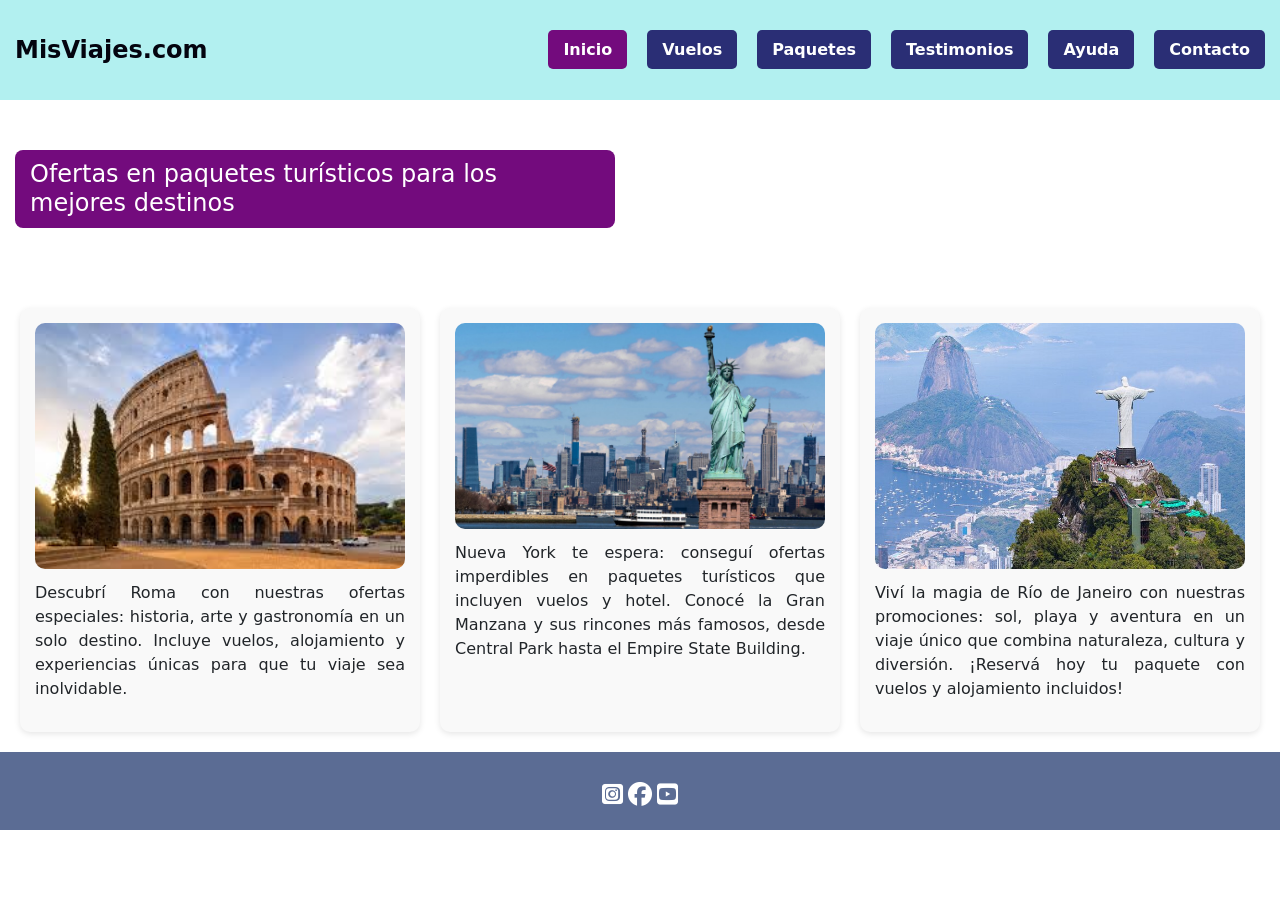
<file: index.html>
<!DOCTYPE html>
<html lang="es">
    <head>
        <meta charset="UTF-8" />
        <meta http-equiv="X-UA-Compatible" content="IE=edge" />
        <meta name="viewport" content="width=device-width, initial-scale=1.0" />
        <title>Agencia de Viajes | Inicio</title>

        <link rel="stylesheet" href="https://cdnjs.cloudflare.com/ajax/libs/font-awesome/6.7.2/css/all.min.css" integrity="sha512-Evv84Mr4kqVGRNSgIGL/F/aIDqQb7xQ2vcrdIwxfjThSH8CSR7PBEakCr51Ck+w+/U6swU2Im1vVX0SVk9ABhg==" crossorigin="anonymous" referrerpolicy="no-referrer" />

        <link rel="stylesheet" href="./assets/css/style.css" />
        
        <!--bootstrap-->
        <link href="https://cdn.jsdelivr.net/npm/bootstrap@5.3.7/dist/css/bootstrap.min.css" rel="stylesheet" 
        integrity="sha384-LN+7fdVzj6u52u30Kp6M/trliBMCMKTyK833zpbD+pXdCLuTusPj697FH4R/5mcr" crossorigin="anonymous">
    </head>

    <body>
        <header class="header">
            <div class="logo">
                <a href="index.html">MisViajes.com</a>
            </div>      
            
            <!-- menu hamburguesa-->
            <div class="hamburguesa">
                <i class="fa-solid fa-bars"></i>
            </div>
            
            <nav class="menu">
                <ul>
                    <li><a href="index.html" class="active">Inicio</a></li>
                    <li><a href="./pages/vuelos.html">Vuelos</a></li>
                    <li><a href="./pages/paquetes.html">Paquetes</a></li>
                    <li><a href="./pages/testimonios.html">Testimonios</a></li>
                    <li><a href="./pages/ayuda.html">Ayuda</a></li>
                    <li><a href="./pages/contacto.html">Contacto</a></li>
                </ul>
            </nav>
        </header>

        <main>
            <section class="titulo">
                <h1>Ofertas en paquetes turísticos para los mejores destinos</h1>
            </section>

            <section class="tarjetas">
                <div class="tarjeta">
                    <img src="assets/img/roma.jpg" alt="Roma" />

                    <p>Descubrí Roma con nuestras ofertas especiales: historia, arte y gastronomía en un solo destino. Incluye vuelos, alojamiento y experiencias únicas para que tu viaje sea inolvidable.</p>
                </div>

                <div class="tarjeta">
                    <img src="assets/img/new_york.jpg" alt="Nueva York" />
                    <p>Nueva York te espera: conseguí ofertas imperdibles en paquetes turísticos que incluyen vuelos y hotel. Conocé la Gran Manzana y sus rincones más famosos, desde Central Park hasta el Empire State Building.</p>
                </div>

                <div class="tarjeta">
                    <img src="assets/img/rio_de_janeiro.jpg" alt="Rio de Janeiro" />
                    <p>Viví la magia de Río de Janeiro con nuestras promociones: sol, playa y aventura en un viaje único que combina naturaleza, cultura y diversión. ¡Reservá hoy tu paquete con vuelos y alojamiento incluidos!</p>
                </div>
            </section>
        </main>

        <footer>
            <div class="redes">
                <i class="fa-brands fa-square-instagram"></i>
                <i class="fa-brands fa-facebook"></i>
                <i class="fa-brands fa-square-youtube"></i>
            </div>
        </footer>
        
        <script src="https://cdn.jsdelivr.net/npm/bootstrap@5.3.7/dist/js/bootstrap.bundle.min.js"
        integrity="sha384-ndDqU0Gzau9qJ1lfW4pNLlhNTkCfHzAVBReH9diLvGRem5+R9g2FzA8ZGN954O5Q" crossorigin="anonymous"></script>
        
    </body>
</html>
</file>
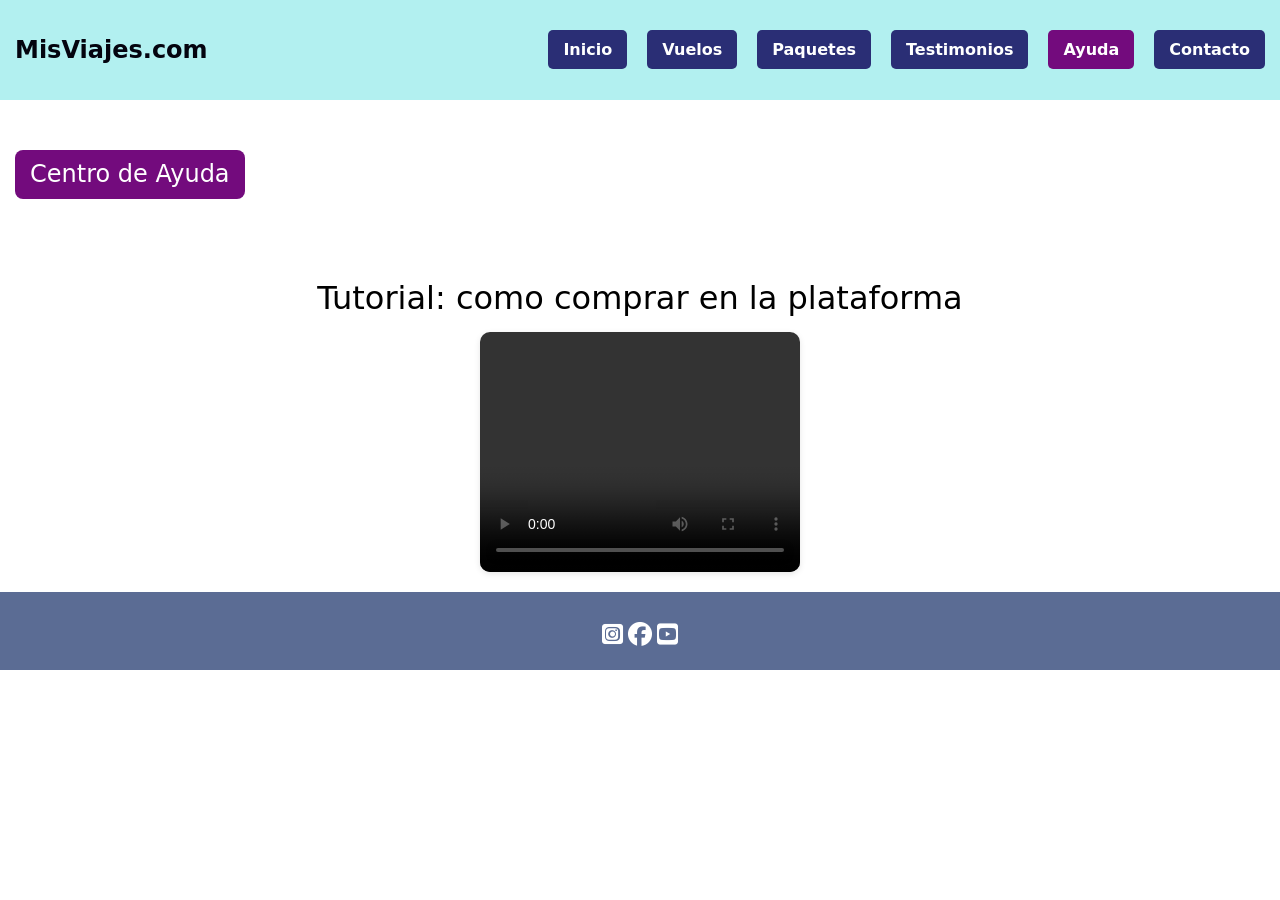
<file: pages/ayuda.html>
<!DOCTYPE html>
<html lang="es">
    <head>
        <meta charset="UTF-8">
        <meta http-equiv="X-UA-Compatible" content="IE=edge" />
        <meta name="viewport" content="width=device-width, initial-scale=1.0" />
        <title>Ayuda - Agencia de Viajes</title>
        <link rel="stylesheet" href="../assets/css/style.css">
        <link rel="stylesheet" href="https://cdnjs.cloudflare.com/ajax/libs/font-awesome/6.5.0/css/all.min.css">
        <!--bootstrap-->
        <link href="https://cdn.jsdelivr.net/npm/bootstrap@5.3.7/dist/css/bootstrap.min.css" rel="stylesheet" 
        integrity="sha384-LN+7fdVzj6u52u30Kp6M/trliBMCMKTyK833zpbD+pXdCLuTusPj697FH4R/5mcr" crossorigin="anonymous">

    </head>
    
    <body>
        <header class="header">
            <div class="logo">
                <a href="../index.html">MisViajes.com</a>
            </div>  
                    
            <!-- menu hamburguesa para pantallas chicas-->
            <div class="hamburguesa">
                <i class="fa-solid fa-bars"></i>
            </div>
                
            <nav class="menu">
                <ul>
                    <li><a href="../index.html">Inicio</a></li>
                    <li><a href="vuelos.html">Vuelos</a></li>
                    <li><a href="paquetes.html">Paquetes</a></li>
                    <li><a href="testimonios.html">Testimonios</a></li>
                    <li><a href="ayuda.html" class="active">Ayuda</a></li>
                    <li><a href="contacto.html">Contacto</a></li>
                </ul>
            </nav>
        </header>

    <main>
        <section class="titulo">
            <h1>Centro de Ayuda</h1>
        </section>

        <section class="video">
            <h2>Tutorial: como comprar en la plataforma</h2>
            <video width="320" height="240" controls></video>
        </section>
    </main>

        <footer>
            <div class="redes">
                <i class="fa-brands fa-square-instagram"></i>
                <i class="fa-brands fa-facebook"></i>
                <i class="fa-brands fa-square-youtube"></i>
            </div>
        </footer>

        <script src="https://cdn.jsdelivr.net/npm/bootstrap@5.3.7/dist/js/bootstrap.bundle.min.js"
        integrity="sha384-ndDqU0Gzau9qJ1lfW4pNLlhNTkCfHzAVBReH9diLvGRem5+R9g2FzA8ZGN954O5Q" crossorigin="anonymous"></script>

    </body>
</html>
</file>
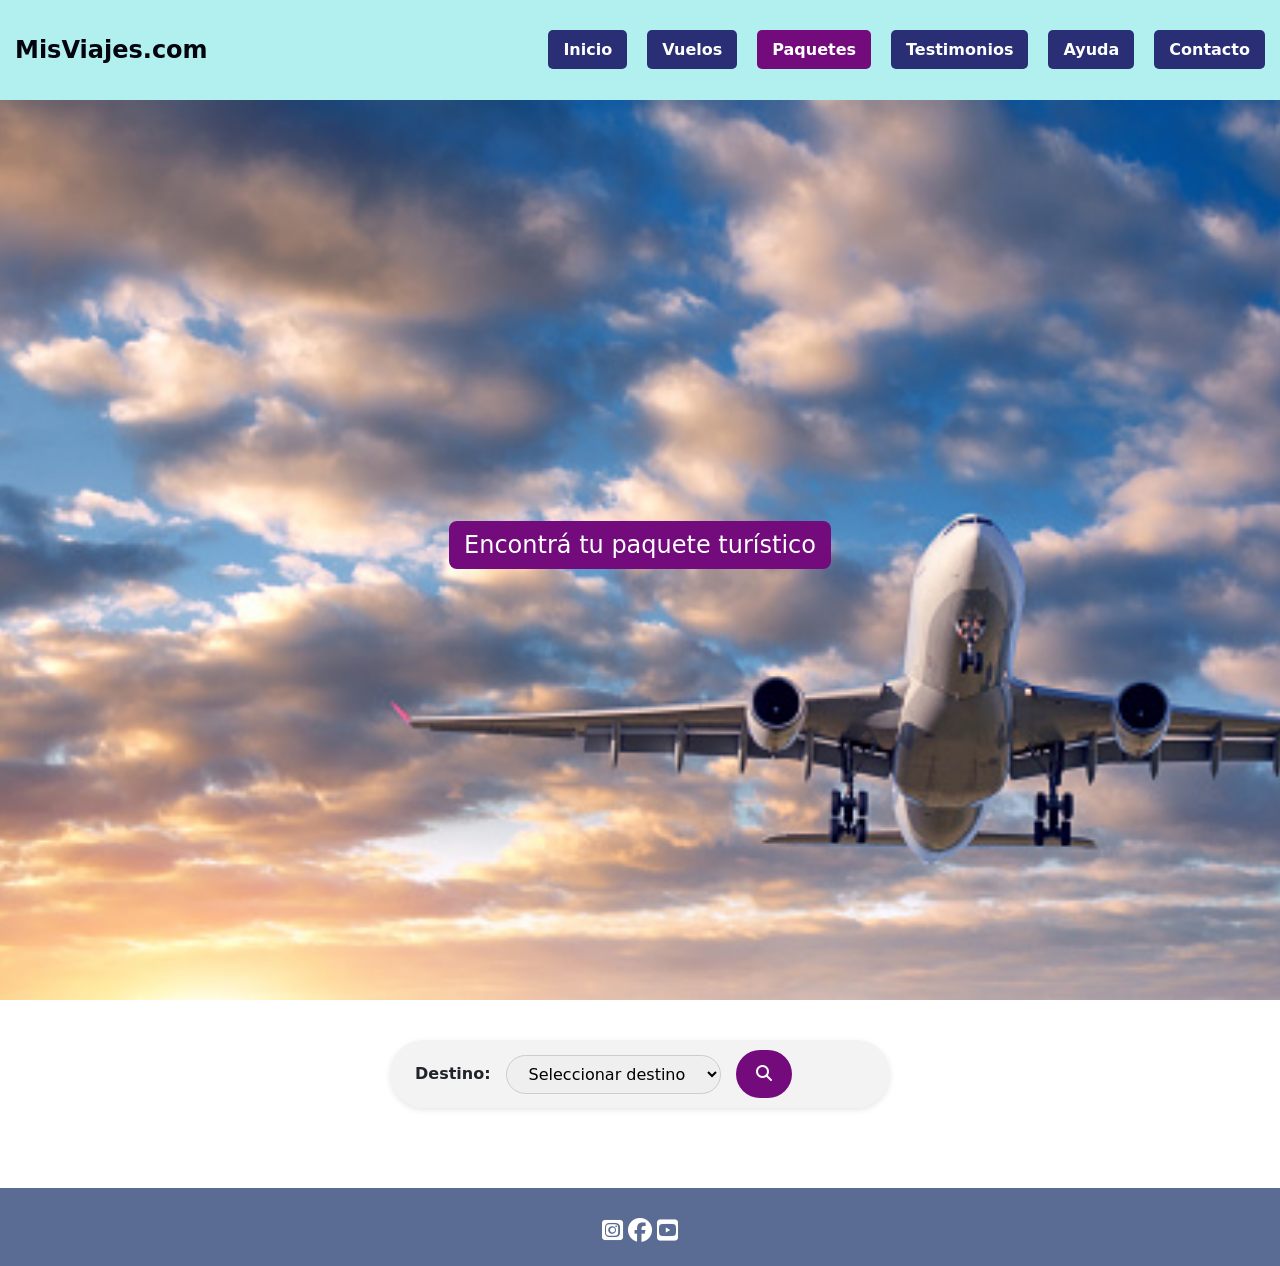
<file: pages/paquetes.html>
<!DOCTYPE html>
<html lang="es">
    <head>
        <meta charset="UTF-8">
        <meta http-equiv="X-UA-Compatible" content="IE=edge" />
        <meta name="viewport" content="width=device-width, initial-scale=1.0" />
        <title>Paquetes</title>
        <link rel="stylesheet" href="../assets/css/style.css">
        <link rel="stylesheet" href="https://cdnjs.cloudflare.com/ajax/libs/font-awesome/6.5.0/css/all.min.css">
        <!--bootstrap-->
        <link href="https://cdn.jsdelivr.net/npm/bootstrap@5.3.7/dist/css/bootstrap.min.css" rel="stylesheet" 
        integrity="sha384-LN+7fdVzj6u52u30Kp6M/trliBMCMKTyK833zpbD+pXdCLuTusPj697FH4R/5mcr" crossorigin="anonymous">
    </head>
    
    <body>
        <header class="header">
            <div class="logo">
                <a href="../index.html">MisViajes.com</a>
            </div>  
                    
            <!-- menu hamburguesa para pantallas chicas-->
            <div class="hamburguesa">
                <i class="fa-solid fa-bars"></i>
            </div>
                
            <nav class="menu">
                <ul>
                    <li><a href="../index.html">Inicio</a></li>
                    <li><a href="vuelos.html">Vuelos</a></li>
                    <li><a href="paquetes.html" class="active">Paquetes</a></li>
                    <li><a href="testimonios.html">Testimonios</a></li>
                    <li><a href="ayuda.html">Ayuda</a></li>
                    <li><a href="contacto.html">Contacto</a></li>
                </ul>
            </nav>
        </header>

    <main>
        <section class= "hero hero-avion">
            <!--Imagen-->
            <div class="hero-content text-center text-white">
                <h1>Encontrá tu paquete turístico</h1>
            </div>
        </section>

        <section class="busqueda">
            <form>
                <label for="destino">Destino:</label>
                <select id="destino" name="destino">
                <option value="">Seleccionar destino</option>
                <option value="rio">Rio</option>
                <option value="nuevayork">Nueva York</option>
                <option value="roma">Roma</option>
                </select>
                <button type="submit"><i class="fa-solid fa-magnifying-glass"></i></button>
            </form>
        </section>
    </main>

    <footer>
        <div class="redes">
            <i class="fa-brands fa-square-instagram"></i>
            <i class="fa-brands fa-facebook"></i>
            <i class="fa-brands fa-square-youtube"></i>
        </div>
    </footer>
    <script src="https://cdn.jsdelivr.net/npm/bootstrap@5.3.7/dist/js/bootstrap.bundle.min.js"
    integrity="sha384-ndDqU0Gzau9qJ1lfW4pNLlhNTkCfHzAVBReH9diLvGRem5+R9g2FzA8ZGN954O5Q" crossorigin="anonymous"></script>

    </body>
</html>
</file>
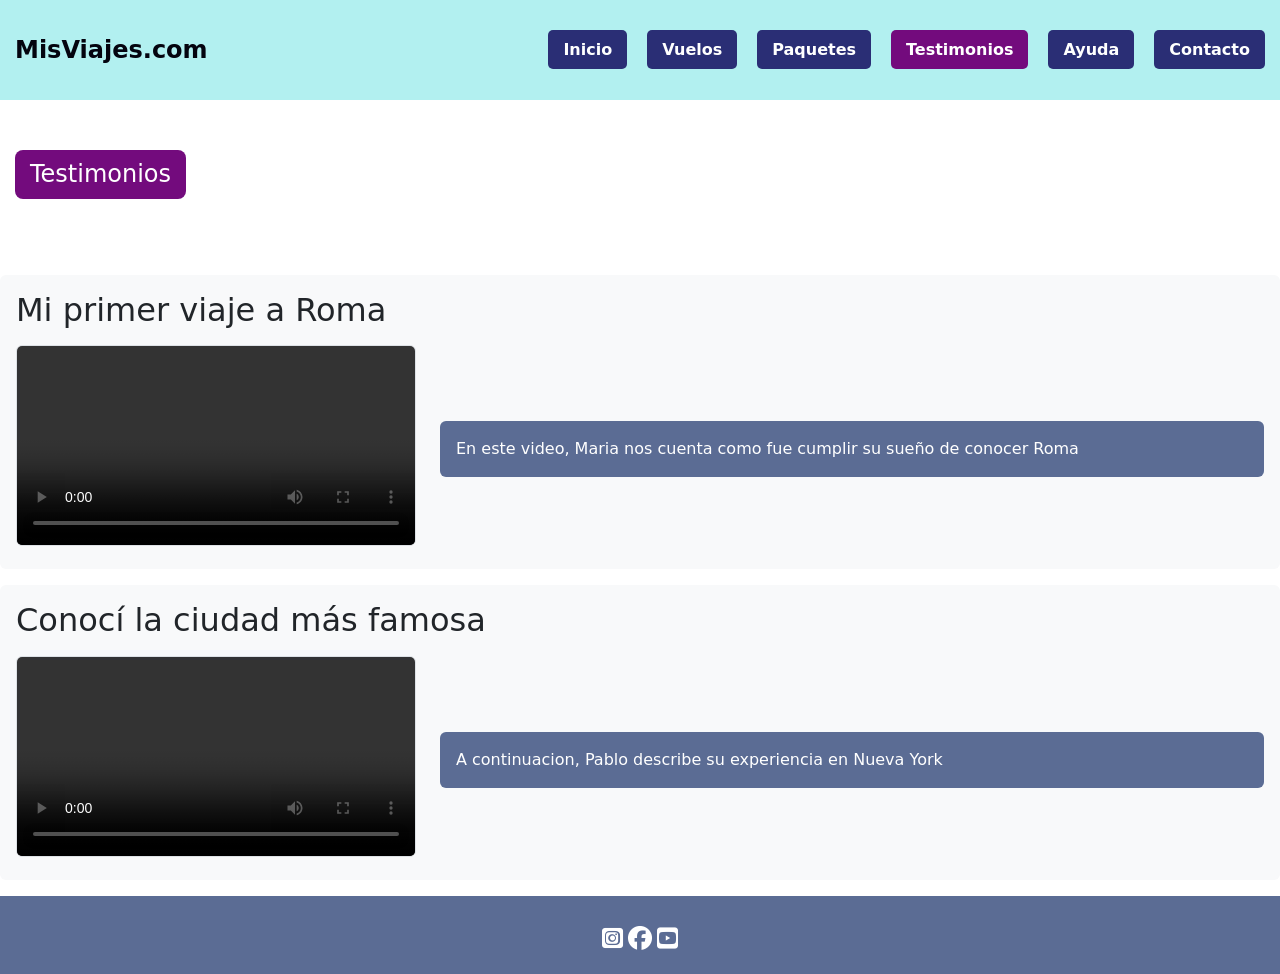
<file: pages/testimonios.html>
<!DOCTYPE html>
<html lang="es">
    <head>
        <meta charset="UTF-8">
        <meta http-equiv="X-UA-Compatible" content="IE=edge" />
        <meta name="viewport" content="width=device-width, initial-scale=1.0" />
        <title>Testimonios - Agencia de Viajes</title>
        <link rel="stylesheet" href="../assets/css/style.css">
        <link rel="stylesheet" href="https://cdnjs.cloudflare.com/ajax/libs/font-awesome/6.5.0/css/all.min.css">
        <!--bootstrap-->
        <link href="https://cdn.jsdelivr.net/npm/bootstrap@5.3.7/dist/css/bootstrap.min.css" rel="stylesheet" 
        integrity="sha384-LN+7fdVzj6u52u30Kp6M/trliBMCMKTyK833zpbD+pXdCLuTusPj697FH4R/5mcr" crossorigin="anonymous">
    </head>
    
    <body>
        <header class="header">
            <div class="logo">
                <a href="index.html">MisViajes.com</a>
            </div>  
                    
            <!-- menu hamburguesa para pantallas chicas-->
            <div class="hamburguesa">
                <i class="fa-solid fa-bars"></i>
            </div>
                
            <nav class="menu">
                <ul>
                    <li><a href="../index.html">Inicio</a></li>
                    <li><a href="vuelos.html">Vuelos</a></li>
                    <li><a href="paquetes.html">Paquetes</a></li>
                    <li><a href="testimonios.html" class="active">Testimonios</a></li>
                    <li><a href="ayuda.html">Ayuda</a></li>
                    <li><a href="contacto.html">Contacto</a></li>
                </ul>
            </nav>
        </header>

        <main>
            <section class="titulo">
                <h1>Testimonios</h1>
            </section>

            <section class= "video-testimonio bg-light p-3 my-3 rounded">
                <h2>Mi primer viaje a Roma</h2>
                <div class="row align-items-center">
                    <div class="col-md-4">
                        <video class="w-100 rounded border" controls></video>
                    </div>
                    <div class="col-md-8">
                        <div class="p-3 rounded text-white" style="background-color: #5b6c94; text-align: justify;">
                            En este video, Maria nos cuenta como fue cumplir su sueño de conocer Roma
                        </div>
                    </div>
                </div>
            </section>

            <section class="video-testimonio bg-light p-3 my-3 rounded">
                <h2>Conocí la ciudad más famosa</h2>
                <div class="row align-items-center">
                    <div class="col-md-4">
                        <video class="w-100 rounded border" controls></video>
                    </div>
                    <div class="col-md-8">
                        <div class="p-3 rounded text-white" style="background-color: #5b6c94; text-align: justify;">
                            A continuacion, Pablo describe su experiencia en Nueva York 
                        </div>
                    </div>
                </div>
            </section>
        </main>

        <footer>
            <div class="redes">
                <i class="fa-brands fa-square-instagram"></i>
                <i class="fa-brands fa-facebook"></i>
                <i class="fa-brands fa-square-youtube"></i>
            </div>
        </footer>
        <script src="https://cdn.jsdelivr.net/npm/bootstrap@5.3.7/dist/js/bootstrap.bundle.min.js"
        integrity="sha384-ndDqU0Gzau9qJ1lfW4pNLlhNTkCfHzAVBReH9diLvGRem5+R9g2FzA8ZGN954O5Q" crossorigin="anonymous"></script>

    </body>
</html>
</file>
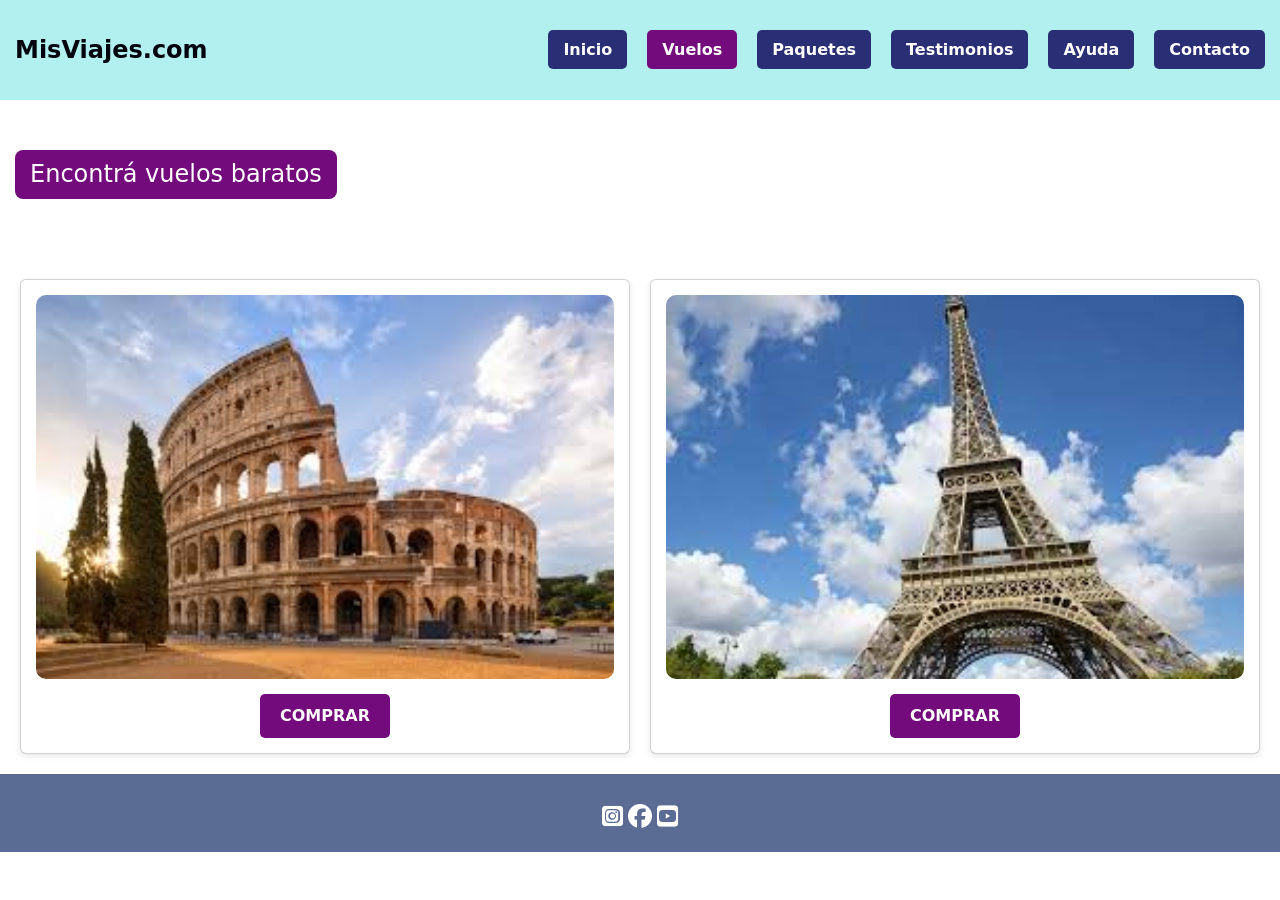
<file: pages/vuelos.html>
<!DOCTYPE html>
<html lang="es">
    <head>
        <meta charset="UTF-8">
        <meta http-equiv="X-UA-Compatible" content="IE=edge" />
        <meta name="viewport" content="width=device-width, initial-scale=1.0" />
        <title>Vuelos - Agencia de Viajes</title>
        <link rel="stylesheet" href="../assets/css/style.css"> 
        <link rel="stylesheet" href="https://cdnjs.cloudflare.com/ajax/libs/font-awesome/6.5.0/css/all.min.css">
        <!--bootstrap-->
        <link href="https://cdn.jsdelivr.net/npm/bootstrap@5.3.7/dist/css/bootstrap.min.css" rel="stylesheet" 
        integrity="sha384-LN+7fdVzj6u52u30Kp6M/trliBMCMKTyK833zpbD+pXdCLuTusPj697FH4R/5mcr" crossorigin="anonymous">
    </head>
    
    <body>
        <header class="header">
            <div class="logo">
                <a href="../index.html">MisViajes.com</a>
            </div>  
                    
            <!-- menu hamburguesa para pantallas chicas-->
            <div class="hamburguesa">
                <i class="fa-solid fa-bars"></i>
            </div>
                
            <nav class="menu">
                <ul>
                    <li><a href="../index.html">Inicio</a></li>
                    <li><a href="vuelos.html" class="active">Vuelos</a></li>
                    <li><a href="paquetes.html">Paquetes</a></li>
                    <li><a href="testimonios.html">Testimonios</a></li>
                    <li><a href="ayuda.html">Ayuda</a></li>
                    <li><a href="contacto.html">Contacto</a></li>
                </ul>
            </nav>
        </header>

        <main>
            <section class="titulo">
                <h1>Encontrá vuelos baratos</h1>
            </section>

            <section class="vuelos">
                <div class="card">
                    <img src="../assets/img/roma.jpg" alt="Vuelo a Roma">
                    <button>COMPRAR</button>
                </div>

                <div class="card">
                    <img src="../assets/img/paris.jpg" alt="Vuelo a París">
                    <button>COMPRAR</button>
                </div>
            </section>
        </main>

    
        <footer>
            <div class="redes">
                    <i class="fa-brands fa-square-instagram"></i>
                    <i class="fa-brands fa-facebook"></i>
                    <i class="fa-brands fa-square-youtube"></i>
            </div>
        </footer>

        <script src="https://cdn.jsdelivr.net/npm/bootstrap@5.3.7/dist/js/bootstrap.bundle.min.js"
        integrity="sha384-ndDqU0Gzau9qJ1lfW4pNLlhNTkCfHzAVBReH9diLvGRem5+R9g2FzA8ZGN954O5Q" crossorigin="anonymous"></script>
        

    </body>
</html>
</file>
<file: assets/css/style.css>
/*header*/

.header {
  display:flex;
  align-items:center;
  justify-content: space-between;
  background-color: #b2f0f0;
  padding: 0 15px;
  box-sizing: border-box;
  background-color: #b2f0f0;
  height: 100px;
}


/* Logo */
.header .logo a {
  font-size: 24px;
  color: #04040f;
  font-weight: bold;
  text-decoration: none;
}


/* Navegacion */

.header nav ul {
    display: flex;
    justify-content: flex-end;
    gap: 20px;
    list-style-type: none;
    margin: 0;
    padding: 0;
    align-items: center;

}

.header nav ul li a {
    text-decoration: none;
    color: #ffffff;
    background-color: #2a2e75;
    padding: 10px 15px;
    border-radius: 5px;
    font-weight: bold;
    transition: background-color 0.3s ease;
}

.nav ul li a:hover {
    background-color: #1c1f50;

}

.menu a.active {
  background-color: #730b7d;
}

/*hamburguesa*/

.hamburguesa {
  display: none; 
  font-size: 28px;
  cursor: pointer;
  color: #2a2e75;
}





/*------------------------------------------------------*/

/* Titulo */
.titulo {
  text-align: center;
  padding: 30px 15px;
}

/* Tarjetas */
.tarjetas {
  display: grid;
  grid-template-columns: repeat(auto-fit, minmax(250px, 1fr));
  gap: 20px;
  padding: 20px;
}

.tarjeta {
  text-align: center;
  background: #f9f9f9;
  border-radius: 10px;
  padding: 15px;
  box-shadow: 0 2px 6px rgba(0, 0, 0, 0.1);
  transition: transform 0.2s ease;
}

.tarjeta:hover {
  transform: scale(1.03);
}

.tarjeta img {
  width: 100%;
  height: auto;
  border-radius: 10px;

}

.tarjeta p {
  margin-top: 12px;   
  text-align: justify;
  line-height: 1.5; 
} 

img {
  max-width: 100%;
  height: auto;
  display: block;
}

/*-- pagina ayuda.html*/


main.titulo-contacto {
  text-align: center;          
  background-color: #730b7d;   
  color: #fff;                 
  padding: 20px 20px;          
  border-radius: 10px;         
  margin-bottom: 30px;
}       

/*en general*/
main h1 {
  text-align: left;            
  background-color: #730b7d;   
  color: #fff;                 
  padding: 10px 15px;          
  border-radius: 8px;          
  margin: 20px 0 30px 0;
  width: 100%;
  max-width: 600px;       
  width: fit-content;          
  font-size: 1.5rem;  

}


.video {
  display: flex;
  flex-direction: column;      
  align-items: center;         
  gap: 15px;                   
  padding: 20px;
}

.video h2 {
  text-align: center;
  color: #000;                 
  margin: 0;     
}              

.video video {
  max-width: 100%;             
  border-radius: 10px;         
  box-shadow: 0 2px 6px rgba(0,0,0,0.1);
}

/*----página vuelos.html------*/
.subtitulo {
  text-align: center;
  margin-bottom: 30px;
  font-size: 1.8rem;
  color: #000;
}

.vuelos {
  display: grid;
  grid-template-columns: repeat(auto-fit, minmax(250px, 1fr));
  gap: 20px;
  padding: 20px;
}

.card {
  text-align: center;
  background: #f9f9f9;
  border-radius: 10px;
  padding: 15px;
  box-shadow: 0 2px 6px rgba(0,0,0,0.1);
  display: flex;
  flex-direction: column;
  align-items: center;
  gap: 15px; 
}

.card img {
  width: 100%;
  height: auto;
  border-radius: 10px;
}

.card button {
  padding: 10px 20px;
  background-color: #730b7d;
  color: #fff;
  border: none;
  border-radius: 5px;
  cursor: pointer;
  font-weight: bold;
  transition: background-color 0.2s;
}

.card button:hover {
  background-color: #540759;
}


/* Barra de búsqueda paquetes.html*/
.principal {
  text-align: center;
  position: relative;
}

.principal img {
    max-height: 600px;   
    object-fit: cover;   
    display: block;
  /*width: 100%;
  height: 60vh;
  object-fit: cover;
  border-radius: 0 0 20px 20px; */
}

.busqueda {
  display: flex;
  justify-content: center;
  margin: 40px auto;
  padding-bottom: 40px;
}

.busqueda form {
  display: flex;
  align-items: center;
  background: #f3f3f3;
  padding: 10px 25px;
  border-radius: 40px; 
  box-shadow: 0 2px 6px rgba(0,0,0,0.1);
  gap: 15px;
  max-width: 500px;
  width: 90%;
}

.busqueda label {
  font-weight: bold;
  font-size: 1rem;
}

.busqueda select {
  padding: 8px 18px;
  border: 1px solid #ccc;
  border-radius: 20px;
  outline: none;
  font-size: 1rem;
}

.busqueda button {
  background: #730b7d;
  border: none;
  color: #fff;
  padding: 12px 20px;
  border-radius: 25px;
  cursor: pointer;
  transition: background 0.2s;
}

.busqueda button:hover {
  background: #540759;
}

/*Pagina testimonios.html*/
.video-testimonio {
  margin-bottom: 2rem;
}

.video-testimonio h2 {
  margin-bottom: 1rem;
}

.video-testimonio .contenido {
  display: grid;
  grid-template-columns: 1fr 1fr; 
  gap: 20px;
  align-items: center; 
}

.texto-recuadro {
  background-color: #5b6c94;
  color: white;
  padding: 15px;
  border-radius: 10px;
  text-align: justify;
}

/*Hero*/
.hero {
  height: 100vh; 
  background-size: cover;    
  background-position: center; 
  background-repeat: no-repeat;
  display: flex;
  justify-content: center;
  align-items: center;
}

/*para ayuda.html*/
.hero-londres {
  background-image: url("../img/London_Skyline.jpeg");
}

/*para paquetes.html*/
.hero-avion {
  background-image: url("../img/avionv.jpg");
}


/*-------------------------*/

/* Formulario */
.formulario {
    background-color: #8b5cf6;
    color: #ffffff;
    padding: 30px;
    border-radius: 10px;
    width: 90%;
    max-width: 500px;
    margin: 40px auto;
    box-shadow: 0 4px 10px rgba(0, 0, 0, 0.1);
    }

.formulario h2 {
    text-align: center;
    margin-bottom: 20px;
    }

.formulario input,
.formulario textarea {
    width: 100%;
    padding: 12px;
    margin: 10px 0;
    border: none;
    border-radius: 5px;
    font-size: 16px;
}

.formulario .guardar {
    background-color: #38b000;
    color: #ffffff;
    border: none;
    padding: 12px 20px;
    font-size: 16px;
    font-weight: bold;
    cursor: pointer;
    border-radius: 5px;
    margin-top: 15px;
    display: block;
    width: 100%;
    transition: background-color 0.3s;
}

.formulario .guardar:hover {
    background-color: #2e8c00;
}

/* -----footer----- */
footer {
    background-color: #5b6c94;
    text-align: center;
    padding: 20px;
    
    }

footer .redes i {
    margin-top: 10px;
    font-size: 24px;
    color:#fff;
    cursor: pointer;
    transition: color 0.2s;
}

footer .redes i:hover {
    color:#b2f0f0;

}


/*------------------------*/

/*version para celulares*/
@media (max-width: 768px) {
  .hamburguesa {
    display: block;
  }


/*para ocultar el menu*/
  .header nav ul {
    display: none;
    flex-direction: column;
    position: absolute;
    top: 100px;
    right: 0;
    background-color: #2a2e75;
    width: 200px;
    padding: 10px;
  }

.header nav ul.show {
    display: flex;
  }

/*para el footer*/
  .titulo h1 {
    font-size: 1.4rem;
    line-height: 1.3;
    padding: 15px;
  }

  .tarjeta p {
    font-size: 0.9rem;
  }

  footer .redes {
    flex-wrap: wrap;
  }

  footer .redes i {
    font-size: 28px;
  }

  /*paquetes.html*/
  .hero-contenido h1 { 
    font-size: 1.8rem;
    padding: 0 15px;
    text-align: center;
  }

  .busqueda form {
    flex-direction: column;
    width: 90%;
    padding: 20px;
    gap: 10px;
  }

  .busqueda select,
  .busqueda button {
    width: 100%;
  }

  /*ayuda.html*/
  main h1 {
    font-size: 1.2rem;
    padding: 10px;
  }

  .video h2 {
    font-size: 1rem;
    padding: 0 10px;
  }

  .video video {
    width: 100%;
  }


}
</file>
